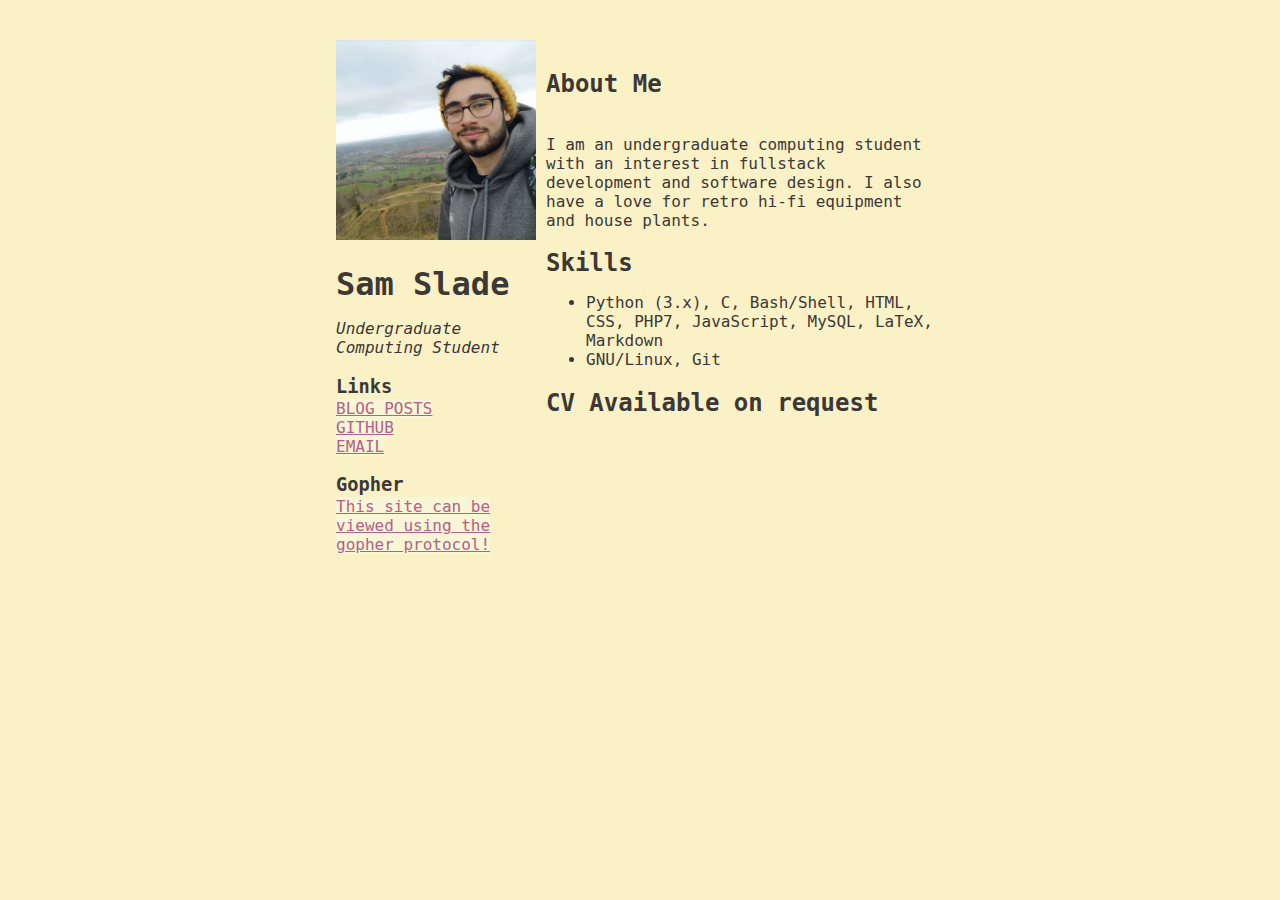
<file: index.html>
<!doctype html>
<html>
        <head>
                <title>Sam Slade</title>
                <link rel="stylesheet" href="gruvbox.css">
                <meta name="viewport" content="width=device-width, initial-scale=1.0" />
                <meta name="keywords" content="Sam Slade" />
        </head>

        <body id="top">
                <main>
                        <div class="flexbox">
                                <div id="left">
                                        <img src="IMG_20200123_131220.jpg" width=200px height=200px />

                                <h1>Sam Slade</h1>

                                <p style="font-style:italic;">Undergraduate Computing Student</p>
                                <h3> Links </h3>
                                <a href="blog-posts">BLOG POSTS</a><br/>
                                <a href="https://www.github.com/Sam-Slade">GITHUB</a> <br/>
                                <a href="mailto:sam@samslade.co.uk">EMAIL</a>
                                <h3> Gopher </h3>
                                <a href="gopher://samslade.co.uk">This site can be viewed using the gopher protocol!</a>
                                </div>

                                <div id="right">
                                        <h2> About Me </h2><br/>
                                        <p> I am an undergraduate computing student with an interest in fullstack development
                                        and software design. I also have a love for retro hi-fi equipment and house plants.
                                        <h2> Skills </h2>
                                        <ul>
                                                <li> Python (3.x), C, Bash/Shell, HTML, CSS, PHP7, JavaScript, MySQL, LaTeX, Markdown </li>
                                                <li> GNU/Linux, Git </li>
                                        </ul>
                                        <h2> CV Available on request </h2>
                                                        
                                </div>

                        </div>

                </main>
        </body>
</html>
</file>
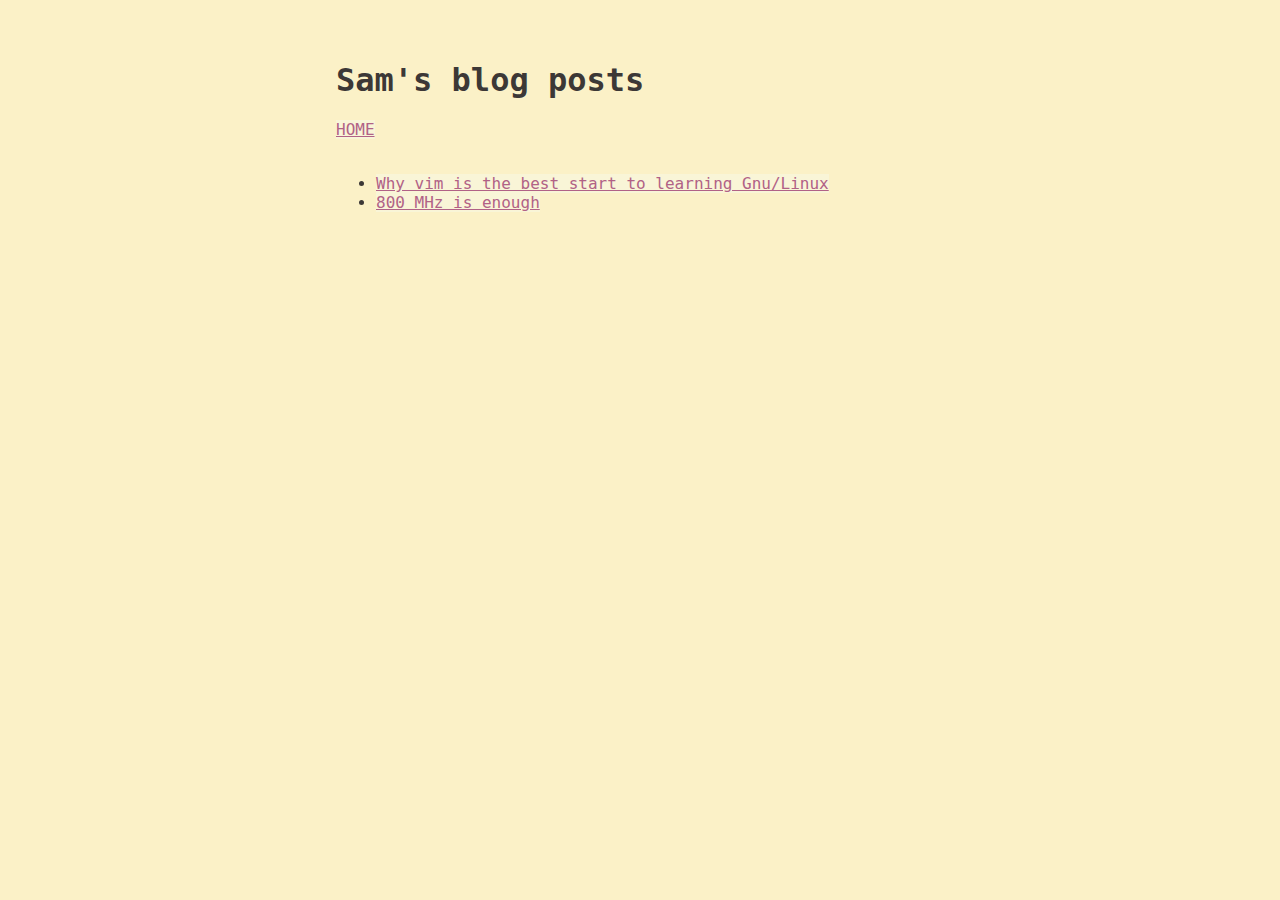
<file: blog-posts/index.html>
<!doctype html>
<html>
        <head>
                <title>Sam Slade</title>
                <link rel="stylesheet" href="../gruvbox.css">
                <meta name="viewport" content="width=device-width, initial-scale=1.0" />
        </head>
        <main>
                <h1>Sam's blog posts</h1><br/>
                <a href="/">HOME</a><br/><br/>
                <ul>
                        <li><a href="why-vim-is-the-best-start-to-learning-gnulinux">Why vim is the best start to learning Gnu/Linux</a></li>
                        <li><a href="800-mhz-is-enough">800 MHz is enough</a></li>
                </ul>
        </main>
</html>
</file>
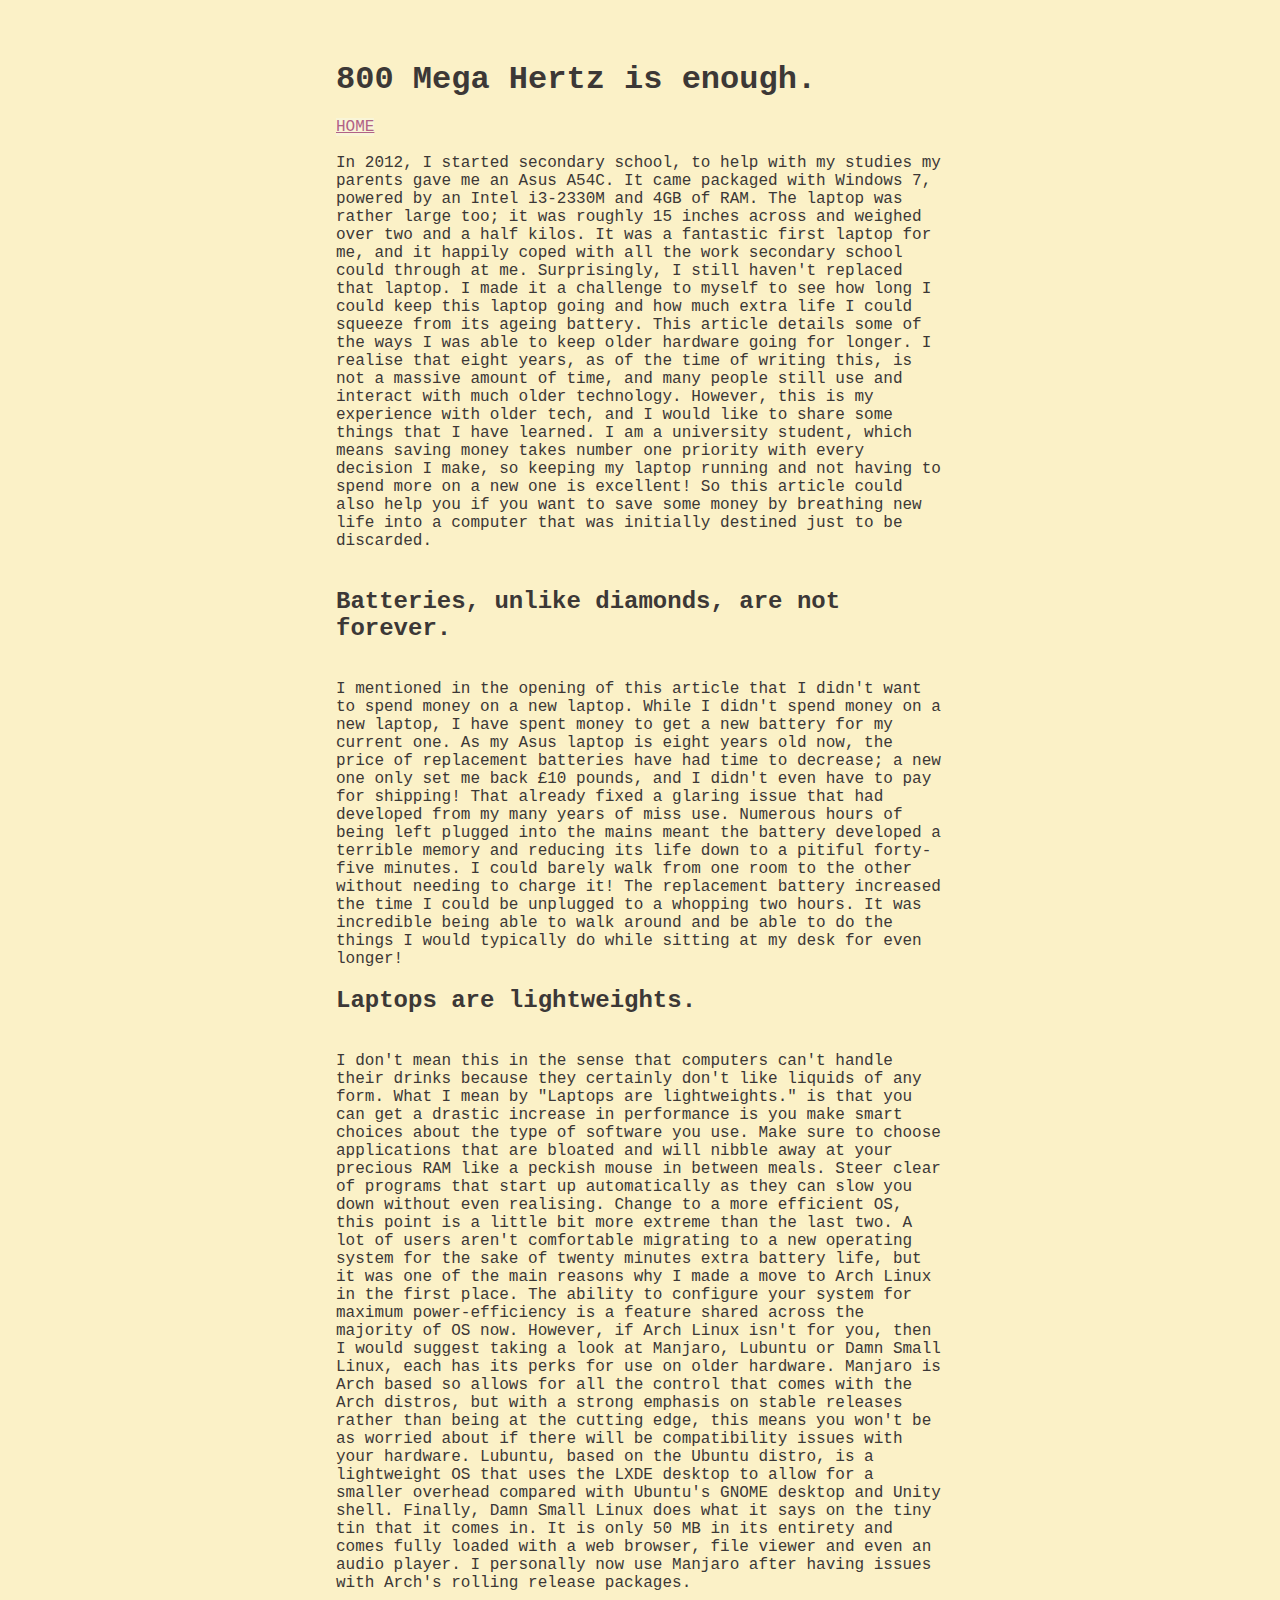
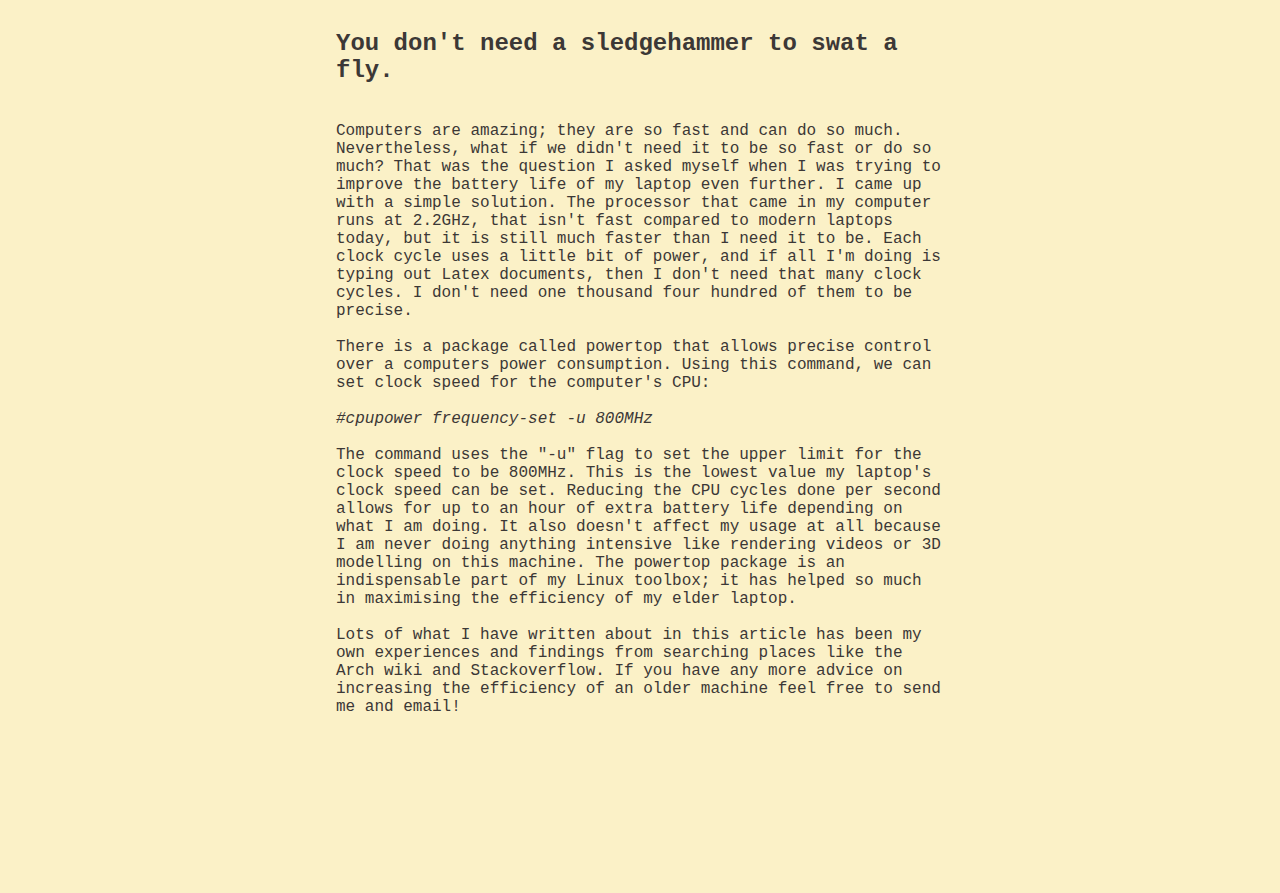
<file: blog-posts/800-mhz-is-enough/index.html>
<html>
        <head>
                <link rel="stylesheet" href="../../gruvbox.css">
                <meta name="viewport" content="width=device-width, initial-scale=1.0" />
        </head> 

        <main>
                <h1>800 Mega Hertz is enough.</h1><br><a href="/">HOME</a><br/><br/>

                In 2012, I started secondary school, to help with my studies my parents gave me an Asus A54C. It came packaged with Windows 7, powered by an Intel i3-2330M and 4GB of RAM. The laptop was rather large too; it was roughly 15 inches across and weighed over two and a half kilos. It was a fantastic first laptop for me, and it happily coped with all the work secondary school could through at me. Surprisingly, I still haven't replaced that laptop. I made it a challenge to myself to see how long I could keep this laptop going and how much extra life I could squeeze from its ageing battery. This article details some of the ways I was able to keep older hardware going for longer. I realise that eight years, as of the time of writing this, is not a massive amount of time, and many people still use and interact with much older technology. However, this is my experience with older tech, and I would like to share some things that I have learned. I am a university student, which means saving money takes number one priority with every decision I make, so keeping my laptop running and not having to spend more on a new one is excellent! So this article could also help you if you want to save some money by breathing new life into a computer that was initially destined just to be discarded.<br/><br/>
                <h2>Batteries, unlike diamonds, are not forever.</h2><br/><br/>

                I mentioned in the opening of this article that I didn't want to spend money on a new laptop. While I didn't spend money on a new laptop, I have spent money to get a new battery for my current one. As my Asus laptop is eight years old now, the price of replacement batteries have had time to decrease; a new one only set me back &pound10 pounds, and I didn't even have to pay for shipping! That already fixed a glaring issue that had developed from my many years of miss use. Numerous hours of being left plugged into the mains meant the battery developed a terrible memory and reducing its life down to a pitiful forty-five minutes. I could barely walk from one room to the other without needing to charge it! The replacement battery increased the time I could be unplugged to a whopping two hours. It was incredible being able to walk around and be able to do the things I would typically do while sitting at my desk for even longer!
                <h2>Laptops are lightweights.</h2><br/><br/>

                I don't mean this in the sense that computers can't handle their drinks because they certainly don't like liquids of any form. What I mean by "Laptops are lightweights." is that you can get a drastic increase in performance is you make smart choices about the type of software you use. Make sure to choose applications that are bloated and will nibble away at your precious RAM like a peckish mouse in between meals. Steer clear of programs that start up automatically as they can slow you down without even realising. Change to a more efficient OS, this point is a little bit more extreme than the last two. A lot of users aren't comfortable migrating to a new operating system for the sake of twenty minutes extra battery life, but it was one of the main reasons why I made a move to Arch Linux in the first place. The ability to configure your system for maximum power-efficiency is a feature shared across the majority of OS now. However, if Arch Linux isn't for you, then I would suggest taking a look at Manjaro, Lubuntu or Damn Small Linux, each has its perks for use on older hardware. Manjaro is Arch based so allows for all the control that comes with the Arch distros, but with a strong emphasis on stable releases rather than being at the cutting edge, this means you won't be as worried about if there will be compatibility issues with your hardware. Lubuntu, based on the Ubuntu distro, is a lightweight OS that uses the LXDE desktop to allow for a smaller overhead compared with Ubuntu's GNOME desktop and Unity shell. Finally, Damn Small Linux does what it says on the tiny tin that it comes in. It is only 50 MB in its entirety and comes fully loaded with a web browser, file viewer and even an audio player. I personally now use Manjaro after having issues with Arch's rolling release packages.<br/><br/>

                <h2>You don't need a sledgehammer to swat a fly.</h2><br/><br/>

                Computers are amazing; they are so fast and can do so much. Nevertheless, what if we didn't need it to be so fast or do so much? That was the question I asked myself when I was trying to improve the battery life of my laptop even further. I came up with a simple solution. The processor that came in my computer runs at 2.2GHz, that isn't fast compared to modern laptops today, but it is still much faster than I need it to be. Each clock cycle uses a little bit of power, and if all I'm doing is typing out Latex documents, then I don't need that many clock cycles. I don't need one thousand four hundred of them to be precise.<br/><br/>

                There is a package called powertop that allows precise control over a computers power consumption. Using this command, we can set clock speed for the computer's CPU:<br/><br/>

                <i>#cpupower frequency-set -u 800MHz</i><br/><br/>

                The command uses the "-u" flag to set the upper limit for the clock speed to be 800MHz. This is the lowest value my laptop's clock speed can be set. Reducing the CPU cycles done per second allows for up to an hour of extra battery life depending on what I am doing. It also doesn't affect my usage at all because I am never doing anything intensive like rendering videos or 3D modelling on this machine. The powertop package is an indispensable part of my Linux toolbox; it has helped so much in maximising the efficiency of my elder laptop.<br/><br/>
                <h2A final note.</h2>

                Lots of what I have written about in this article has been my own experiences and findings from searching places like the Arch wiki and Stackoverflow. If you have any more advice on increasing the efficiency of an older machine feel free to send me and email!<br/><br/>
        </main>
</html>
</file>
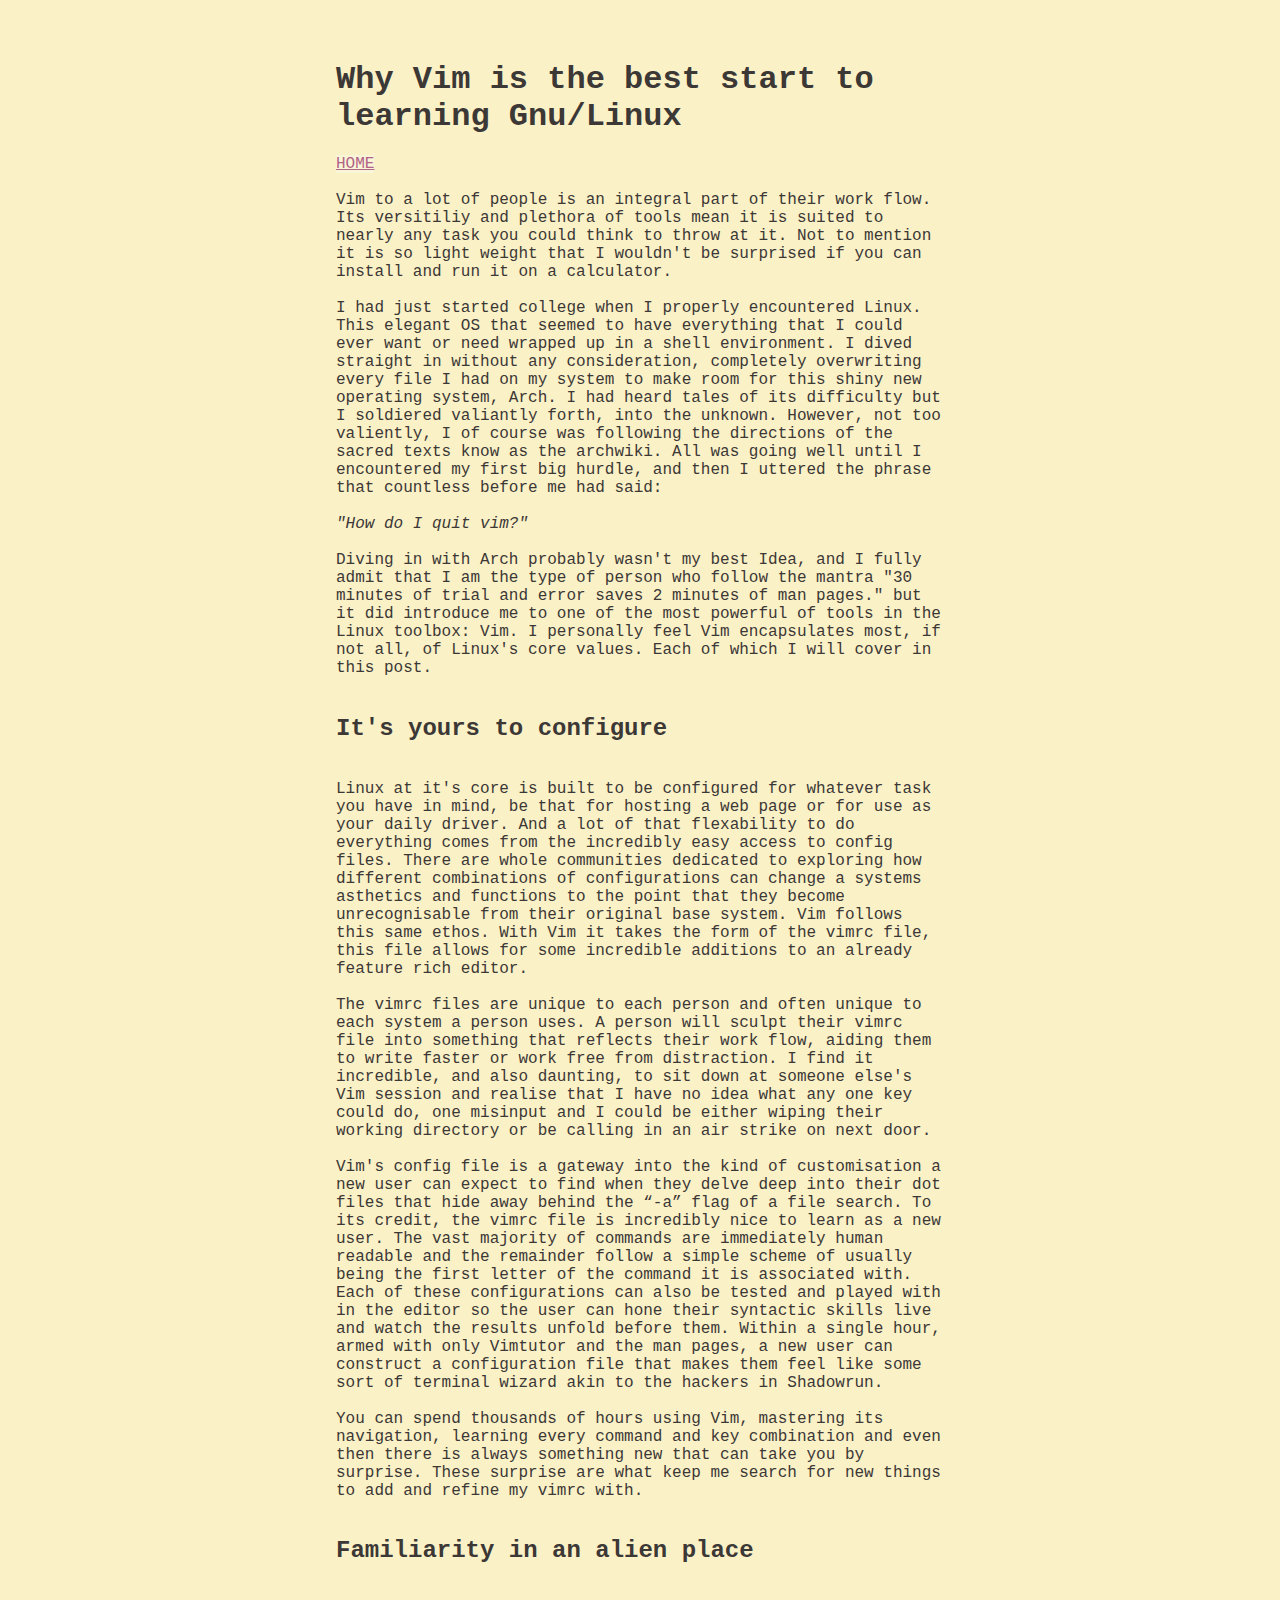
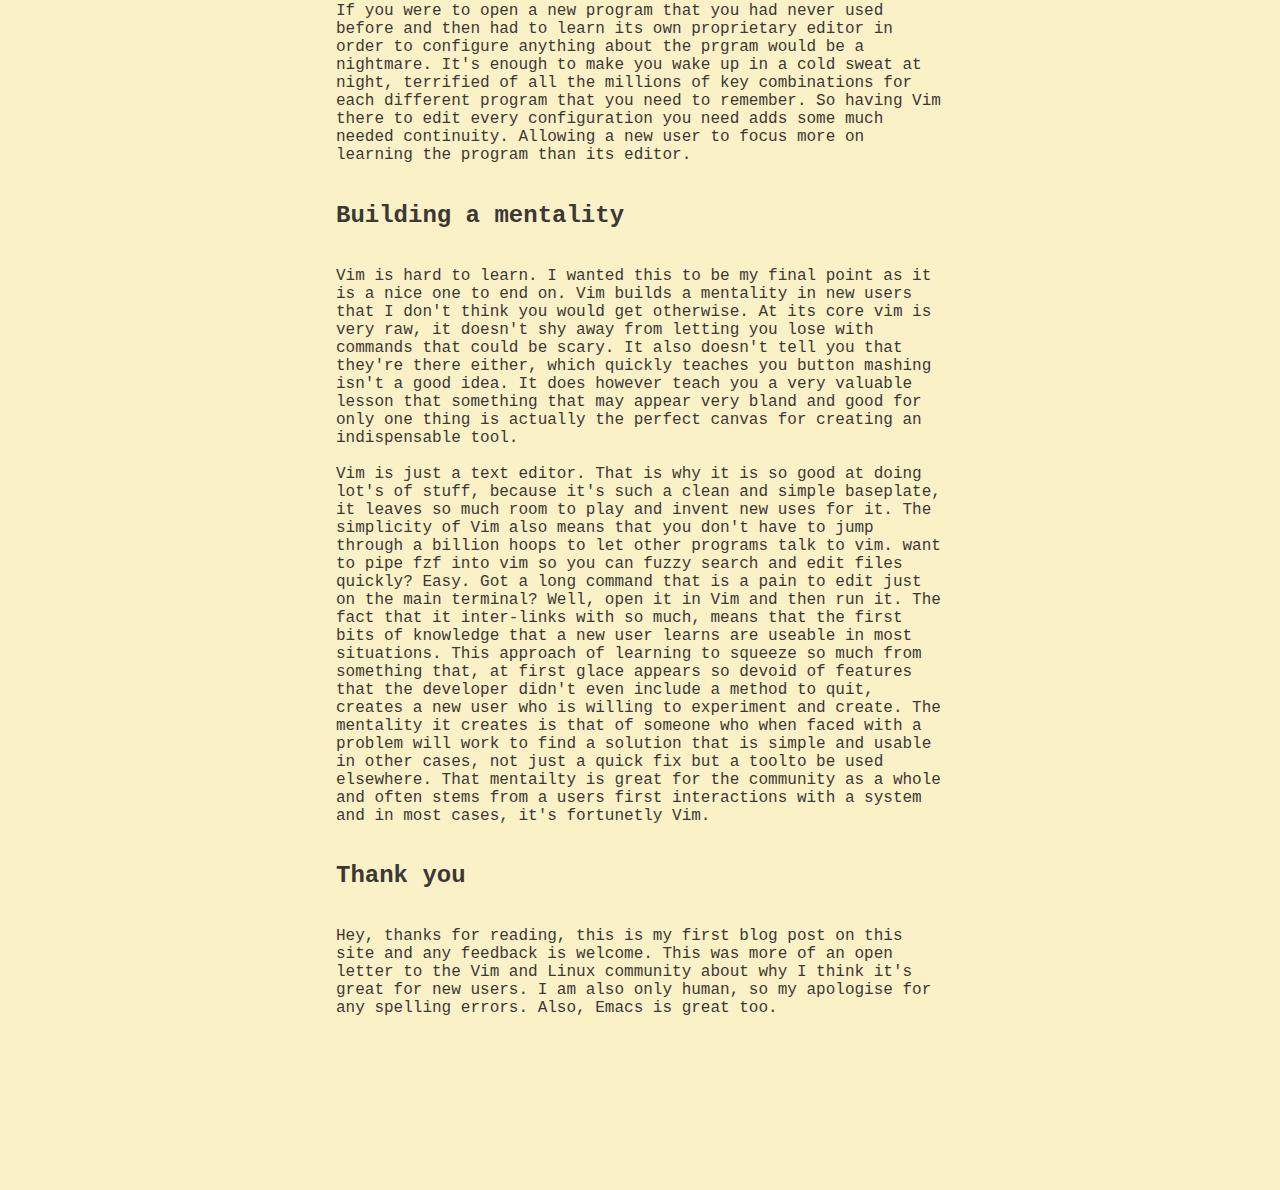
<file: blog-posts/why-vim-is-the-best-start-to-learning-gnulinux/index.html>
<html>
        <head>
                <link rel="stylesheet" href="../../gruvbox.css">
                <meta name="viewport" content="width=device-width, initial-scale=1.0" />
        </head> 

        <main>

                <h1>Why Vim is the best start to learning Gnu/Linux</h1><br/><a href="/">HOME</a><br/><br/>

                Vim to a lot of people is an integral part of their work flow. Its versitiliy and plethora of tools mean it is suited to nearly any task you could think to throw at it. Not to mention it is so light weight that I wouldn't be surprised if you can install and run it on a calculator. <br/><br/>

                I had just started college when I properly encountered Linux. This elegant OS that seemed to have everything that I could ever want or need wrapped up in a shell environment. I dived straight in without any consideration, completely overwriting every file I had on my system to make room for this shiny new operating system, Arch. I had heard tales of its difficulty but I soldiered valiantly forth, into the unknown. However, not too valiently, I of course was following the directions of the sacred texts know as the archwiki. All was going well until I encountered my first big hurdle, and then I uttered the phrase that countless before me had said: </br></br>

                <i>     "How do I quit vim?"</i><br/><br/>

                Diving in with Arch probably wasn't my best Idea, and I fully admit that I am the type of person who follow the mantra "30 minutes of trial and error saves 2 minutes of man pages." but it did introduce me to one of the most powerful of tools in the Linux toolbox: Vim. I personally feel Vim encapsulates most, if not all, of Linux's core values. Each of which I will cover in this post. <br/><br/>

                <h2>It's yours to configure</h2><br/><br/>

                Linux at it's core is built to be configured for whatever task you have in mind, be that for hosting a web page or for use as your daily driver. And a lot of that flexability to do everything comes from the incredibly easy access to config files. There are whole communities dedicated to exploring how different combinations of configurations can change a systems asthetics and functions to the point that they become unrecognisable from their original base system. Vim follows this same ethos. With Vim it takes the form of the vimrc file, this file allows for some incredible additions to an already feature rich editor.<br/><br/>

                The vimrc files are unique to each person and often unique to each system a person uses. A person will sculpt their vimrc file into something that reflects their work flow, aiding them to write faster or work free from distraction. I find it incredible, and also daunting, to sit down at someone else's Vim session and realise that I have no idea what any one key could do, one misinput and I could be either wiping their working directory or be calling in an air strike on next door.<br/><br/> 

                Vim's config file is a gateway into the kind of customisation a new user can expect to find when they delve deep into their dot files that hide away behind the “-a” flag of a file search. To its credit, the vimrc file is incredibly nice to learn as a new user. The vast majority of commands are immediately human readable and the remainder follow a simple scheme of usually being the first letter of the command it is associated with. Each of these configurations can also be tested and played with in the editor so the user can hone their syntactic skills live and watch the results unfold before them. Within a single hour, armed with only Vimtutor and the man pages, a new user can construct a configuration file that makes them feel like some sort of terminal wizard akin to the hackers in Shadowrun.<br/><br/> 

                You can spend thousands of hours using Vim, mastering its navigation, learning every command and key combination and even then there is always something new that can take you by surprise. These surprise are what keep me search for new things to add and refine my vimrc with.<br/><br/>

                <h2>Familiarity in an alien place</h2><br/><br/>

                 If you were to open a new program that you had never used before and then had to learn its own proprietary editor in order to configure anything about the prgram would be a nightmare. It's enough to make you wake up in a cold sweat at night, terrified of all the millions of key combinations for each different program that you need to remember. So having Vim there to edit every configuration you need adds some much needed continuity. Allowing a new user to focus more on learning the program than its editor.<br/><br/>

                 <h2>Building a mentality</h2><br/><br/>

                Vim is hard to learn. I wanted this to be my final point as it is a nice one to end on. Vim builds a mentality in new users that I don't think you would get otherwise. At its core vim is very raw, it doesn't shy away from letting you lose with commands that could be scary. It also doesn't tell you that they're there either, which quickly teaches you button mashing isn't a good idea. It does however teach you a very valuable lesson that something that may appear very bland and good for only one thing is actually the perfect canvas for creating an indispensable tool.<br/><br/>

                 Vim is just a text editor. That is why it is so good at doing lot's of stuff, because it's such a clean and simple baseplate, it leaves so much room to play and invent new uses for it. The simplicity of Vim also means that you don't have to jump through a billion hoops to let other programs talk to vim. want to pipe fzf into vim so you can fuzzy search and edit files quickly? Easy. Got a long command that is a pain to edit just on the main terminal? Well, open it in Vim and then run it. The fact that it inter-links with so much, means that the first bits of knowledge that a new user learns are useable in most situations. This approach of learning to squeeze so much from something that, at first glace appears so devoid of features that the developer didn't even include a method to quit, creates a new user who is willing to experiment and create. The mentality it creates is that of someone who when faced with a problem will work to find a solution that is simple and usable in other cases, not just a quick fix but a toolto be used elsewhere. That mentailty is great for the community as a whole and often stems from a users first interactions with a system and in most cases, it's fortunetly Vim.<br/><br/>

                 <h2>Thank you</h2><br/><br/>

                Hey, thanks for reading, this is my first blog post on this site and any feedback is welcome. This was more of an open letter to the Vim and Linux community about why I think it's great for new users. I am also only human, so my apologise for any spelling errors. Also, Emacs is great too. 
        </main>
</html>
</file>
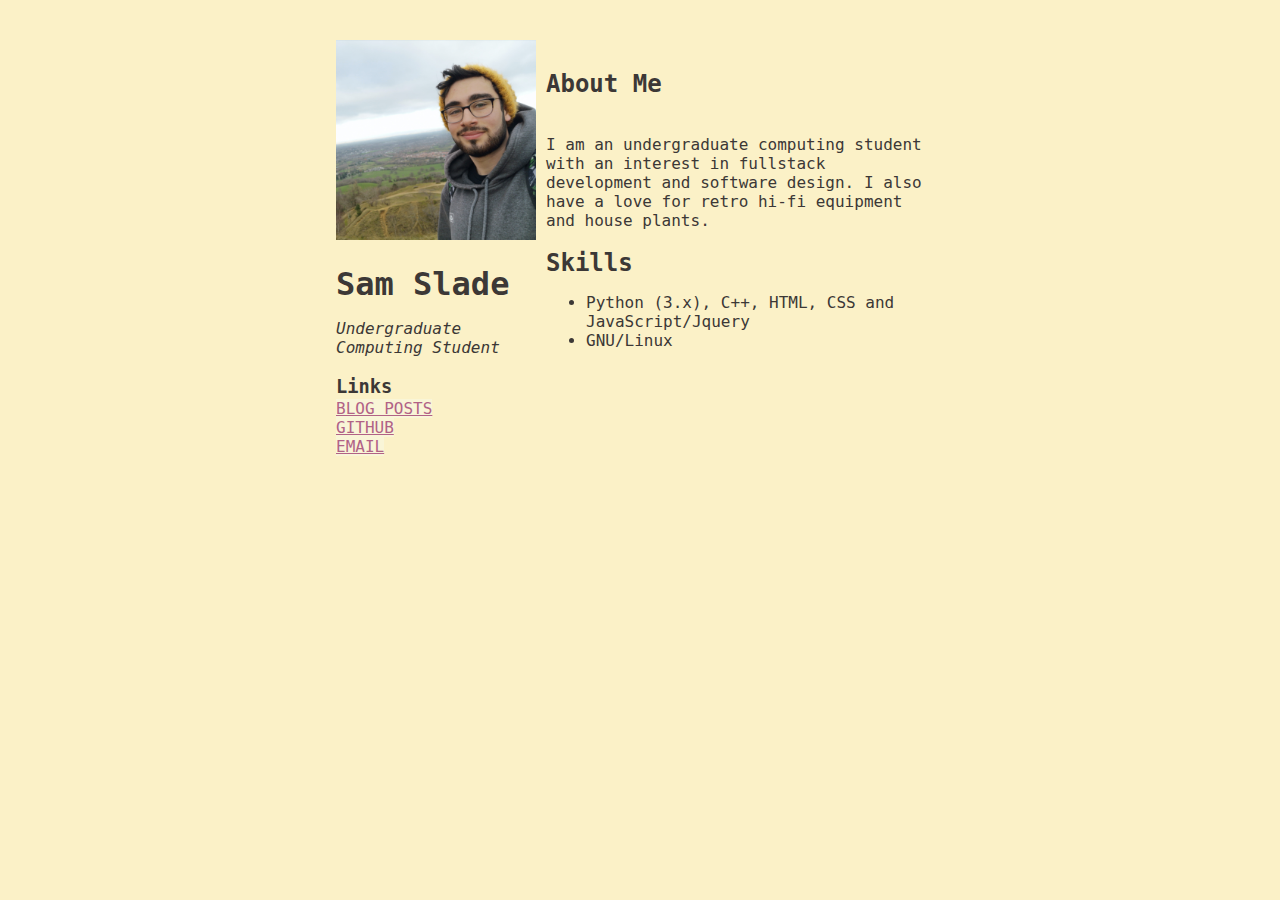
<file: home.html>
<!doctype html>
<html>
        <head>
                <title>Sam Slade</title>
                <link rel="stylesheet" href="gruvbox.css">
                <meta name="viewport" content="width=device-width, initial-scale=1.0" />
        </head>

        <body id="top">
                <main>
                        <div class="flexbox">
                                <div id="left">
                                        <img src="IMG_20200123_131220.jpg" width=200px height=200px />

                                <h1>Sam Slade</h1>

                                <p style="font-style:italic;">Undergraduate Computing Student</p>
                                <h3> Links </h3>
                                <a href="blog-posts">BLOG POSTS</a><br/>
                                <a href="https://www.github.com/Sam-Slade">GITHUB</a> <br/>
                                <a href="mailto:sam@samslade.co.uk">EMAIL</a>
                                </div>

                                <div id="right">
                                        <h2> About Me </h2><br/>
                                        <p> I am an undergraduate computing student with an interest in fullstack development
                                        and software design. I also have a love for retro hi-fi equipment and house plants.
                                        <h2> Skills </h2>
                                        <ul>
                                                <li> Python (3.x), C++, HTML, CSS and JavaScript/Jquery </li>
                                                <li> GNU/Linux </li>
                                        </ul>
                                                        
                                </div>

                        </div>

                </main>
        </body>
</html>
</file>
<file: gruvbox.css>
main {
  font-family: monospace, monospace;
  max-width: 38rem;
  padding: 2rem;
  margin: auto;
}

@media only screen and (max-device-width: 736px) {
  main {
    padding: 0rem;
  }
}

::selection {
  background: #d3869b;
}

body {
  background: #282828;
  color:      #ebdbb2;
}

pre {
  background-color: #3c3836;
  padding: 1em;
  border: 0;
}

a, a:active, a:visited {
  color: #b16286;
  background-color: #1d2021;
}

h1, h2, h3, h4, h5 {
  margin-bottom: .1rem;
}

blockquote {
  border-left: 1px solid #bdae93;
  margin: 0.5em 10px;
  padding: 0.5em 10px;
}

footer {
  align: center;
}

@media (prefers-color-scheme: light) {
    body {
        background: #fbf1c7;
        color:      #3c3836;
    }

    pre {
        background-color: #ebdbb2;
        padding: 1em;
        border: 0;
    }

    a, a:active, a:visited {
        color: #b16286;
        background-color: #f9f5d7;
    }

    h1, h2, h3, h4, h5 {
        margin-bottom: .1rem;
    }

    blockquote {
        border-left: 1px solid #655c54;
        margin: 0.5em 10px;
        padding: 0.5em 10px;
    }
}

.flexbox {
        display: flex;
        flex-direction: row;
}

#left {
        flex-basis: 30%;
}

#right {
        padding: 10px;
        flex-basis: 70%;
}
</file>
